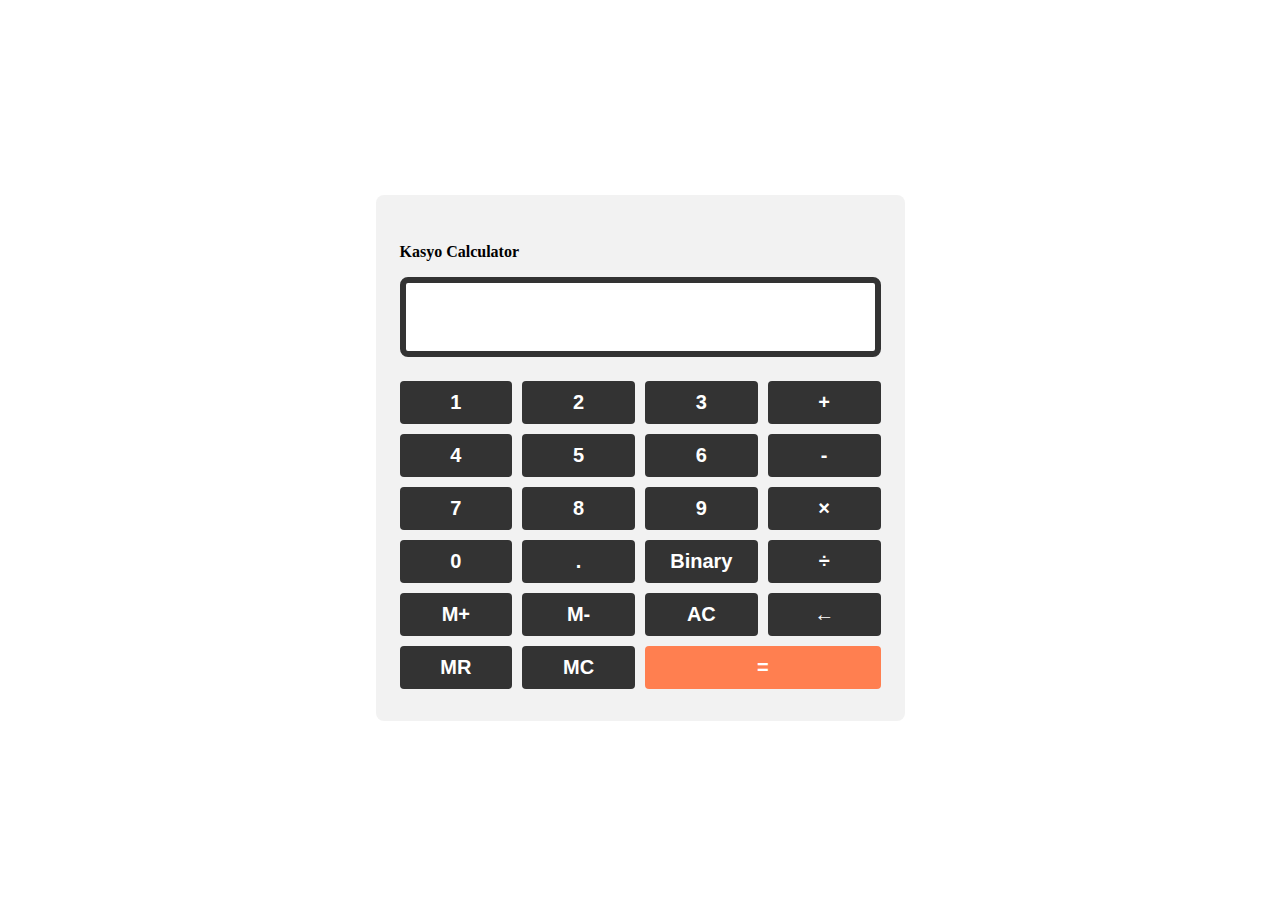
<file: index.html>
<!DOCTYPE html>
<html lang="en">
<head>
    <meta charset="UTF-8">
    <meta name="viewport" content="width=device-width, initial-scale=1.0">
    <link rel="stylesheet" href="style.css">

    <title>Calculator</title>
</head>
<body>
    <div class="container">
        <p><strong>Kasyo Calculator</strong></p>
        <input type="text" class="display" readonly>
        <div class="buttons">
            <button onclick="appendValue('1')">1</button>
            <button onclick="appendValue('2')">2</button>
            <button onclick="appendValue('3')">3</button>
            <button onclick="appendValue('+')">+</button>
            <button onclick="appendValue('4')">4</button>
            <button onclick="appendValue('5')">5</button>
            <button onclick="appendValue('6')">6</button>
            <button onclick="appendValue('-')">-</button>
            <button onclick="appendValue('7')">7</button>
            <button onclick="appendValue('8')">8</button>
            <button onclick="appendValue('9')">9</button>
            <button onclick="appendValue('*')">&times;</button>
            <button onclick="appendValue('0')">0</button>
            <button onclick="appendValue('.')">.</button>
            <button onclick="convertToBinary()">Binary</button>
            <button onclick="appendValue('/')">&divide;</button>
            <button onclick="addToMemory()">M+</button>
            <button onclick="subtractFromMemory()">M-</button>
            <button onclick="clearDisplay()">AC</button>
            <button onclick="deleteLastCharacter()">&larr;</button>
            <button onclick="recallMemory()">MR</button>
            <button id="clearMemoryButton" onclick="clearMemory()">MC</button>
            <button class="button equal" onclick="calculate()">=</button>
        </div>
    </div>
    <script src="index.js"></script>
</body>


</html>
</file>
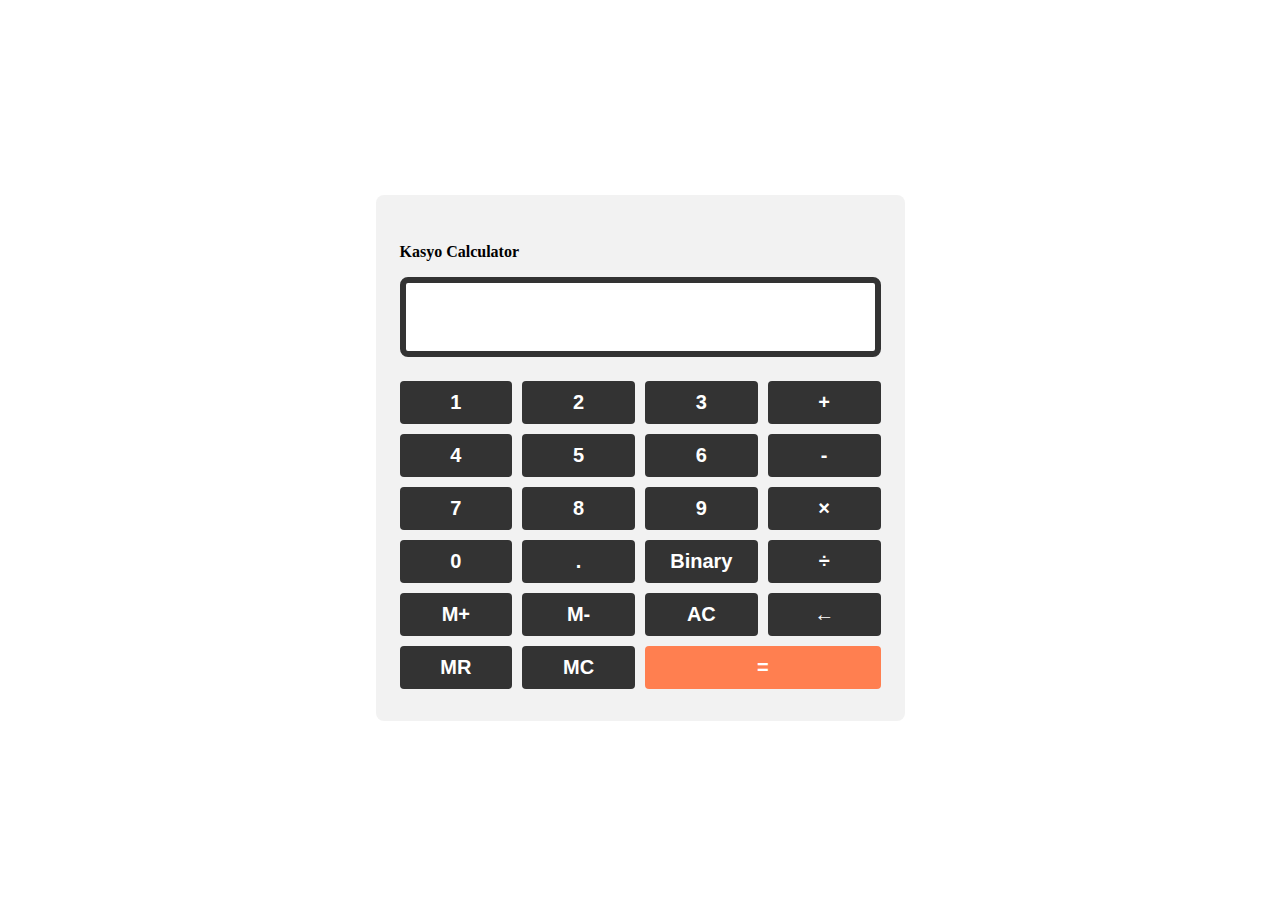
<file: sample.html>
<!DOCTYPE html>
<html lang="en">
<head>
    <meta charset="UTF-8">
    <meta name="viewport" content="width=device-width, initial-scale=1.0">
    <title>Calculator</title>
    <style>
        /* CSS for calculator */
        * {
            box-sizing: border-box;
        }
        
        body {
            height: 100vh;
            display: flex;
            align-items: center;
            justify-content: center;
            background: white;
        }
        
        .container {
            border-radius: 8px;
            padding: 2rem 1.5rem;
            background: #f2f2f2;
        }
        
        .display {
            height: 80px;
            width: 100%;
            padding-inline: 1rem;
            margin-bottom: 1.5rem;
            font-family: Arial, sans-serif;
            font-size: 2rem;
            font-weight: 600;
            text-align: right;
            color: #333;
            background: #fff;
            border: 6px solid #333;
            border-radius: 8px;
            outline: none;
            pointer-events: none;
        }
        
        .buttons {
            display: grid;
            grid-gap: 10px;
            grid-template-columns: repeat(4, 1fr);
        }
        
        .buttons button {
            padding: 10px;
            border-radius: 4px;
            border: none;
            font-size: 20px;
            cursor: pointer;
            background-color: #333;
            color: #fff;
            font-weight: 600;
            transition: transform 0.1s;
        }
        
        .buttons button:active {
            transform: scale(0.95);
        }
        
        .operation {
            background: #666;
        }
        .button.equal {
            grid-column: span 2; /* Expand the button to span 2 columns */
            background-color: coral;
          }
          
    </style>
</head>
<body>
    <div class="container">
        <p><strong>Kasyo Calculator</strong></p>
        <input type="text" class="display" readonly>
        <div class="buttons">
            <button onclick="appendValue('1')">1</button>
            <button onclick="appendValue('2')">2</button>
            <button onclick="appendValue('3')">3</button>
            <button onclick="appendValue('+')">+</button>
            <button onclick="appendValue('4')">4</button>
            <button onclick="appendValue('5')">5</button>
            <button onclick="appendValue('6')">6</button>
            <button onclick="appendValue('-')">-</button>
            <button onclick="appendValue('7')">7</button>
            <button onclick="appendValue('8')">8</button>
            <button onclick="appendValue('9')">9</button>
            <button onclick="appendValue('*')">&times;</button>
            <button onclick="appendValue('0')">0</button>
            <button onclick="appendValue('.')">.</button>
            <button onclick="convertToBinary()">Binary</button>
            <button onclick="appendValue('/')">&divide;</button>
            <button onclick="addToMemory()">M+</button>
            <button onclick="subtractFromMemory()">M-</button>
            <button onclick="clearDisplay()">AC</button>
            <button onclick="deleteLastCharacter()">&larr;</button>
            <button onclick="recallMemory()">MR</button>
            <button id="clearMemoryButton" onclick="clearMemory()">MC</button>
            <button class="button equal" onclick="calculate()">=</button>
        </div>
    </div>

    <script>
        // JavaScript for calculator
        const display = document.querySelector(".display");
        let periodAdded = false;

        function appendValue(value) {
            if (value === '.') {
                if (display.value.endsWith('.') || isNaN(display.value.slice(-1))) {
                    return; // Ignore if period is already at the end or if onethe last character is not a number
                }
            }
            display.value += value;
        }
        
        

        function calculate() {
            try {
                const result = eval(display.value);
                display.value = result;
            } catch (error) {
                display.value = "Error";
            }
        }

        function clearDisplay() {
            display.value = "";
            periodAdded = false;
        }

        function convertToBinary() {
            const decimalValue = parseFloat(display.value);
            if (!isNaN(decimalValue)) {
                const binaryValue = decimalValue.toString(2);
                display.value = binaryValue.replace(/\.0+$/, ""); // Remove trailing 
            }
        }        

        function deleteLastCharacter() {
            display.value = display.value.slice(0, -1);
          }

          let memory = 0;

          function addToMemory() {
            const currentValue = parseFloat(display.value);
            if (!isNaN(currentValue)) {
              memory += currentValue;
            }
          }
          
          function subtractFromMemory() {
            const currentValue = parseFloat(display.value);
            if (!isNaN(currentValue)) {
              memory -= currentValue;
            }
          }
          
          function recallMemory() {
            display.value = memory.toString();
          }
        
          function clearMemory() {
            memory = 0;
          }
          
           
    </script>
</body>
</html>
</file>
<file: style.css>
/* The css*/

  * {
      box-sizing: border-box;
  }
  
  body {
      height: 100vh;
      display: flex;
      align-items: center;
      justify-content: center;
      background: white;
  }
  
  .container {
      border-radius: 8px;
      padding: 2rem 1.5rem;
      background: #f2f2f2;
  }
  
  .display {
      height: 80px;
      width: 100%;
      padding-inline: 1rem;
      margin-bottom: 1.5rem;
      font-family: Arial, sans-serif;
      font-size: 2rem;
      font-weight: 600;
      text-align: right;
      color: #333;
      background: #fff;
      border: 6px solid #333;
      border-radius: 8px;
      outline: none;
      pointer-events: none;
  }
  
  .buttons {
      display: grid;
      grid-gap: 10px;
      grid-template-columns: repeat(4, 1fr);
  }
  
  .buttons button {
      padding: 10px;
      border-radius: 4px;
      border: none;
      font-size: 20px;
      cursor: pointer;
      background-color: #333;
      color: #fff;
      font-weight: 600;
      transition: transform 0.1s;
  }
  
  .buttons button:active {
      transform: scale(0.95);
  }
  
  .operation {
      background: #666;
  }
  .button.equal {
      grid-column: span 2; /* Expand the button columnn for equal sign */
      background-color: coral;
    }
</file>
